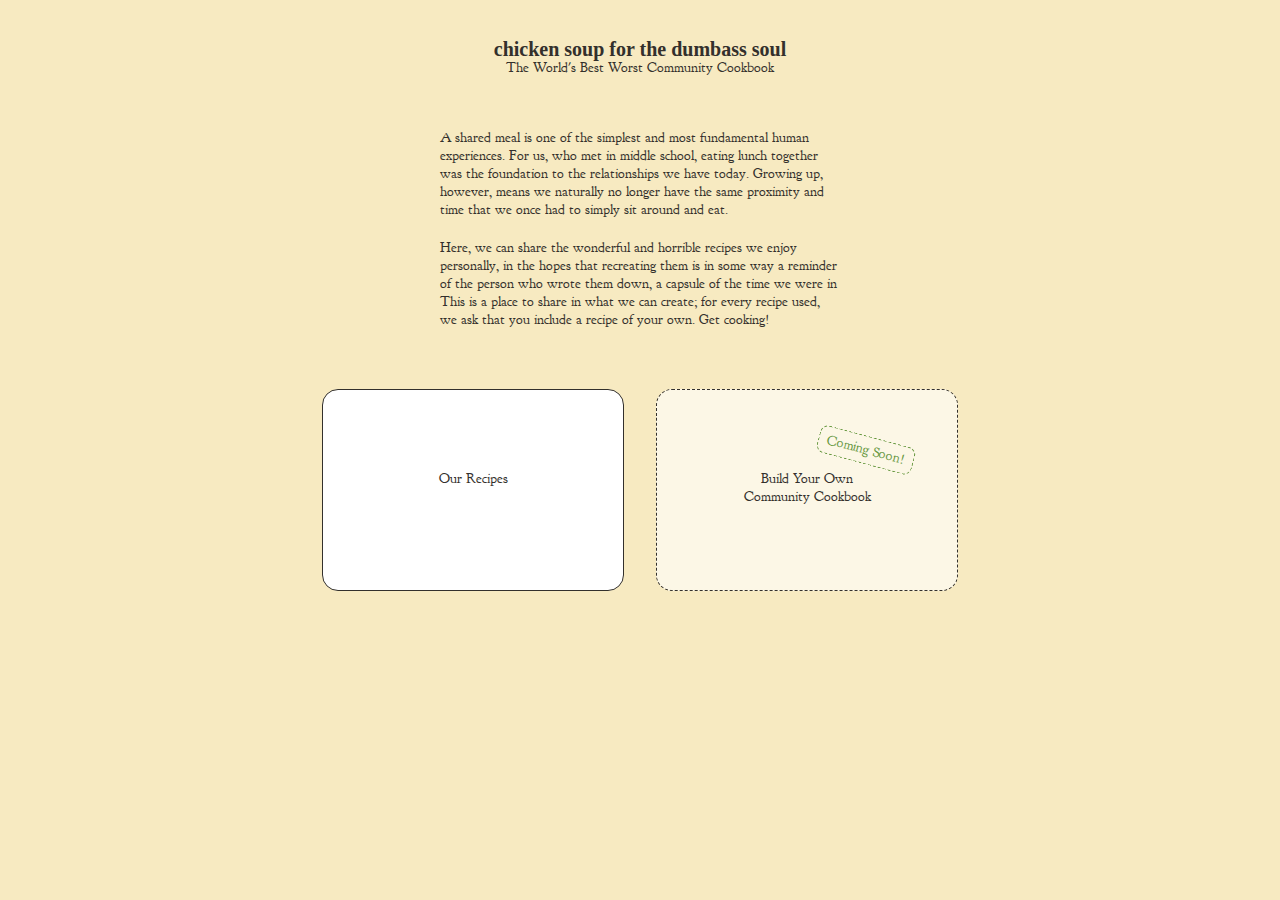
<file: index.html>
<!DOCTYPE html>
<html lang="en">
<head>
    <meta charset="UTF-8">
    <meta name="viewport" content="width=device-width, initial-scale=1.0">
    <link rel="stylesheet" href="style.css" />
    <title>Chicken Soup For The Dumbass Soul</title>
</head>
<style>
    section p{
        max-width: 400px;
        margin: 20px auto;
    }
    nav{
        display: flex;
        gap: 2rem;
        justify-content: center;
    }
    nav div{
        background-color: var(--card-color);
        border: 1px solid var(--text-color);
    }
    nav div p{
        text-align: center;
        text-transform: capitalize;
    }
    #byo-card{
        border: 1px dashed var(--text-color);
        background-color: rgba(255, 255, 255, 0.6);
    }
    #recipes-card{
        color: var(--text-color);
    }
    #recipes-card:hover{
        color: var(--accent-color);
    }
    #label{
        color: var(--accent-color);
        text-transform: capitalize;
        border: 1px dashed var(--accent-color);
        border-radius: 8px;
        width: max-content;
        height: fit-content;
        background-color: rgba(255, 255, 255, 0);
        rotate: 15deg;
    }
    #label p{
        padding: 0.25rem 0.5rem;
        margin: 0;
    }
    footer{
        margin: 40px;
        display: flex;
        justify-content: center;
    }
    /* tablet - desktop */
    @media screen and (min-width: 853px){
        main{
            margin: 8px auto;
            max-width: 800px;
        }
        section{
            margin-bottom: 60px;
        }
        nav{
            flex-direction: row;
        }
        nav div{
            width: 300px;
            height: 200px;
            border-radius: 1rem;
        }
        nav div p{
            margin: 80px;
        }
        #label{
            margin: -150px 160px;
        }
    }
    /* mobile */
    @media screen and (max-width: 852px){
        main{
            margin: 8px 36px;
        }
        section{
            margin-bottom: 30px;
        }
        nav{
            flex-direction: column;
        }
        nav div{
            width: 200px;
            height: 132px;
            border-radius: 0.75rem;
            margin: auto auto;
        }
        nav div p{
            margin: 50px 40px;
        }
        #label{
            margin: -110px 100px;
        }
    }
</style>
<body>
    <header>
        <h1><a href="./index.html">chicken soup for the dumbass soul</a></h1>
        <p>the world's best worst community cookbook</p>
    </header>
    <main>
        <section>
            <p>
                A shared meal is one of the simplest and most fundamental human experiences. For us, who met in middle school, eating lunch together was the foundation to the relationships we have today. Growing up, however, means we naturally no longer have the same proximity and time that we once had to simply sit around and eat.
            </p>
            <p>
                Here, we can share the wonderful and horrible recipes we enjoy personally, in the hopes that recreating them is in some way a reminder of the person who wrote them down, a capsule of the time we were in This is a place to share in what we can create; for every recipe used, we ask that you include a recipe of your own. Get cooking!
            </p>
        </section>
        <nav>
            <a id="recipes-card" href="./recipes.html">
                <div>
                    <p>our recipes</p>
                </div>
            </a>
            <div id="byo-card">
                <p>build your own community cookbook</p>
                <div id="label"><p>coming soon!</p></div>
            </div>
        </nav>
        <footer>
            <!-- <button id="about-btn">About</button> -->
        </footer>
    </main>
</body>
</html>
</file>
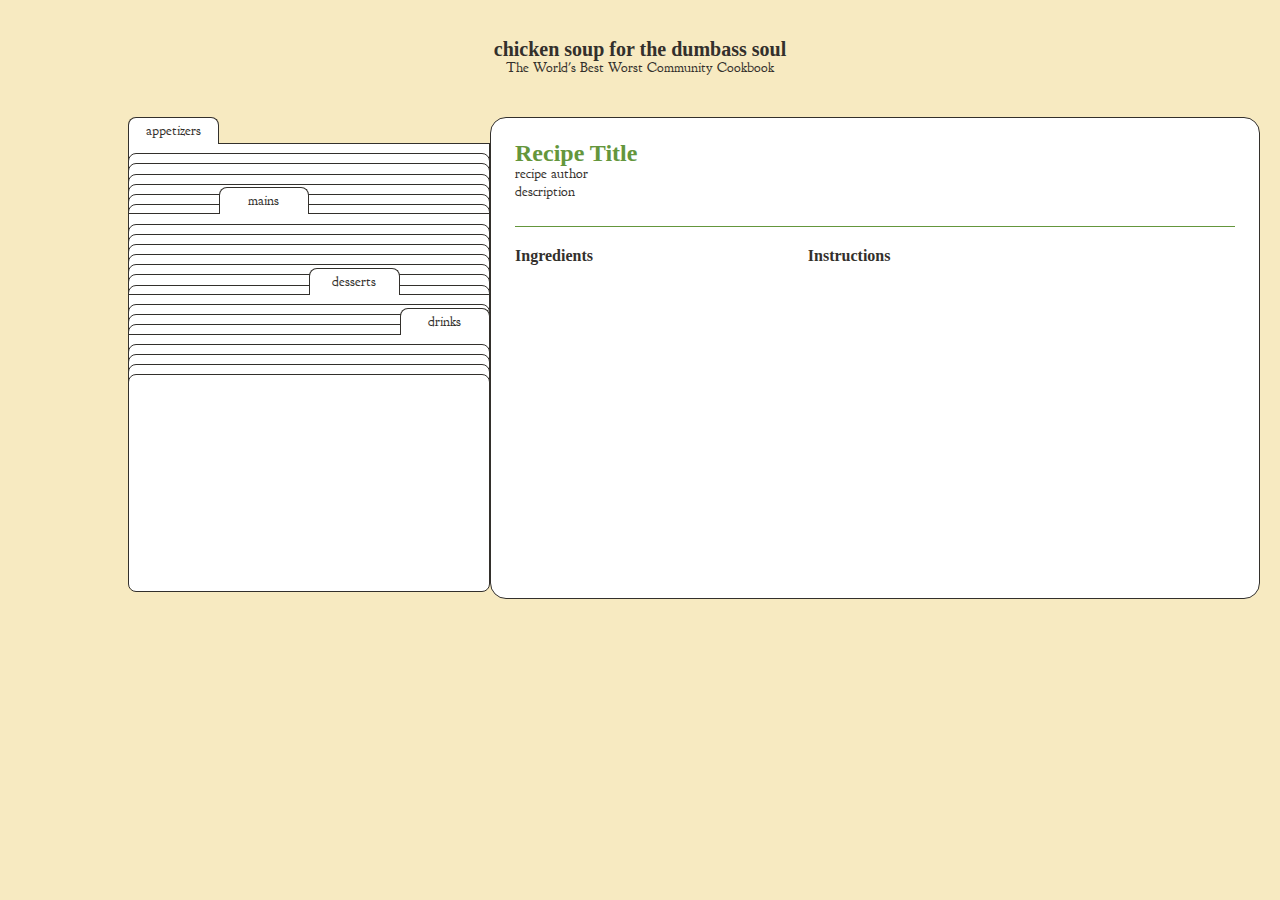
<file: recipes.html>
<!DOCTYPE html>
<html lang="en">
<head>
    <meta charset="UTF-8">
    <meta name="viewport" content="width=device-width, initial-scale=1.0">
    <link rel="stylesheet" href="style.css" />
    <title>Recipes | Chicken Soup For The Dumbass Soul</title>
</head>
<style>
    #recipe-display-card{
        border-radius: 16px;
        border: 1px solid var(--text-color);
        background-color: var(--card-color);   
    }
    #recipe-ingredients, #recipe-instructions{
        overflow: auto;
    }
    #recipe-header{
        grid-area: header;
        border-bottom: 1px solid var(--accent-color);
    }
    #recipe-title{
        color: var(--accent-color);
    }
    #recipe-navs{
        display: flex;
        justify-content: space-between;
    }
    .section-card{
        display: grid;
        grid: auto auto / .25fr .25fr .25fr .25fr;
        grid-template-areas: 
            "a b c d"
            "e e e e";
        width: var(--card-width);
    }
    .card-tab{
        /* padding: 1rem; */
        text-align: center;
        border-radius: 0.5rem 0.5rem 0 0;
        padding: 4px;
        border: 1px solid var(--text-color);
        background-color: var(--card-color);
        border-bottom: 0px;
        cursor: pointer;
    }
    .card-content{
        border: 1px solid var(--text-color);
        border-top: 0px;
        width: var(--card-width);
        height: var(--card-height);
        background-color: var(--card-color);
        z-index: -1;
    }
    .recipe-card{
        border: 1px solid var(--text-color);
        width: var(--card-width);
        height: var(--card-height);
        display: grid;
        background-color: var(--card-color);
        cursor: pointer;
        border-radius: 0.5rem;
        grid: 0.2fr 0.8fr / 1fr;
    }
    .recipe-card p{
        padding: 0.5rem;
        text-align: center;
        visibility: hidden;
    }
    .section-card, .recipe-card{
        margin-bottom: calc(var(--card-height) - var(--card-height) * 2 + var(--card-width)/44);
    }
    .recipe-card:last-child{
        margin-bottom: calc(var(--card-height) - var(--card-height) * 2 + var(--card-width)/44 - 27px);
    }
    .open-section{
        margin-bottom: calc(var(--card-height) - var(--card-height) * 2 + var(--card-width)/8);
    }
    .open-section:first-child{
        margin-bottom: calc(var(--card-height) - var(--card-height) * 2 + var(--card-width)/44);
    }
    .open-section:last-child{
        margin-bottom: calc(var(--card-height) - var(--card-height) * 2 + var(--card-width)/8 - 27px);
    }
    .open-section.recipe-card p{
        visibility: visible;
    }
    .card-empty-tab{
        border-bottom: 1px solid var(--text-color);
    }
    .card-content{
        grid-area: e;
    }
    #appetizers-section .card-tab{
        grid-area: a;
    }
    #mains-section .card-tab{
        grid-area: b;
    }
    #desserts-section .card-tab{
        grid-area: c;
    }
    #drinks-section .card-tab{
        grid-area: d;
    }

    /* tablet - desktop */
    @media screen and (min-width: 853px){
        /* mobile hidden = does not show on mobile, only desktop*/
        .mobile-hidden{
            display: block;
        }
        /* desktop hidden = does not show on desktop, only mobile*/
        .desktop-hidden{
            display: none;
        }
        main{
            display: grid;
            grid: 1fr / 0.3fr 0.7fr;
            margin: 8px 120px;
        }
        #recipe-display-card{
            width: calc(var(--card-width) * 2);
            height: calc(var(--card-height) * 2);
            padding: 1.5rem;
            margin-left: auto;
            margin-right: 0px;
            display: grid;
            grid: 0.2fr 0.8fr / 0.4fr 0.6fr;
            gap: 0.5rem;
            grid-template-areas: 
                "header header"
                "ingredients instructions";
        }
    }
    /* mobile */
    @media screen and (max-width: 852px){
        .mobile-hidden{
            display: none;
        }
        .desktop-hidden{
            display: block;
        }
        #recipe-display-card{
            margin: 24px;
            height: 400px;
            padding: 1rem;
            display: flex;
            flex-direction: column;
        }
    }
</style>
<body>
    <header>
        <h1><a href="./index.html">chicken soup for the dumbass soul</a></h1>
        <p>the world's best worst community cookbook</p>
    </header>
    <main>
        <section id="cardbox" class="mobile-hidden"></section>
        <section id="recipe-display">
            <!-- <button type="button" id="prev-page">prev page</button> -->
            <!-- <div id="recipe-display-card" style="visibility: hidden"> -->
            <div id="recipe-display-card">
                <section id="recipe-header">
                    <h1 id="recipe-title">recipe title</h1>
                    <p id="recipe-author">recipe author</p>
                    <p id="recipe-description">description</p>
                </section>
                <section id="recipe-ingredients">
                    <h2>ingredients</h2>
                    <ul id="ingredients-list"></ul>
                </section>
                <section id="recipe-instructions">
                    <h2>instructions</h2>
                    <ol id="instructions-list"></ol>
                </section>
            </div>
            <!-- <button type="button" id="next-page">next page</button> -->
        </section>
    </main>
</body>
<script src="./cardscript.js"></script>
</html>
</file>
<file: style.css>
@import url('https://fonts.googleapis.com/css2?family=Beth+Ellen&family=Goudy+Bookletter+1911&family=Homemade+Apple&display=swap');
:root{
    --background-color: #F7EAC1;
    --card-width: 360px;
    --card-height: calc(var(--card-width) / (5 / 3));
    --card-color: white;
    --text-color: #33302C;
    --accent-color: #64963C;
    --script-font: "Homemade Apple";
    --text-font: "Goudy Bookletter 1911";
    --highlightCol: rgba(52, 127, 52, 0.187)
}
body{
    font-family: var(--text-font);
    background-color: var(--background-color);
    color: var(--text-color);
}
h1, h3, h3, h4, h5, p{
    padding: 0;
    margin: 0;
}
h1, h2{
    font-family: var(--script-font);
    text-transform: capitalize;
    line-height: 95%;
}
a:link, a:visited{
    color: var(--accent-color);
    text-decoration: none;
}
a:hover, a:active{
    color:#33302C;
    text-decoration: none;
}
header{
    text-align: center;
}
header h1{
    text-transform: lowercase;
}
header p{
    text-transform: capitalize;
}
header a:link, header a:visited{
    color: var(--text-color);
}
button{
    font: var(--text-font);
    border: none;
    background-color: var(--background-color);
    margin: auto;
    cursor: pointer;
}
p{
    padding: 0;
    margin: 0;
}

/* tablet - desktop */
@media screen and (min-width: 853px){
    /* :root{
        --background-color: #F7EAC1;
    } */
    h1{
        font-size: 24px;
    }
    h2{
        font-size: 1rem;
    }
    p{
        font-size: 14px;
    }
    header{
        padding: 2rem;
    }
    header h1{
        font-size: 20px;
    }
}
/* mobile */
@media screen and (max-width: 852px){
    /* :root{
        --background-color: lightgrey;
    } */
    h1{
        font-size: 16px;
    }
    h2{
        font-size: 1rem;
    }
    p{
        font-size: 12px;
    }
    header{
        padding: 1.5rem 1rem;
    }
    header h1{
        font-size: 16px;
    }
}
::selection{
    background-color: var(--highlightCol);
    color: var(--bgCol);
}
</file>
